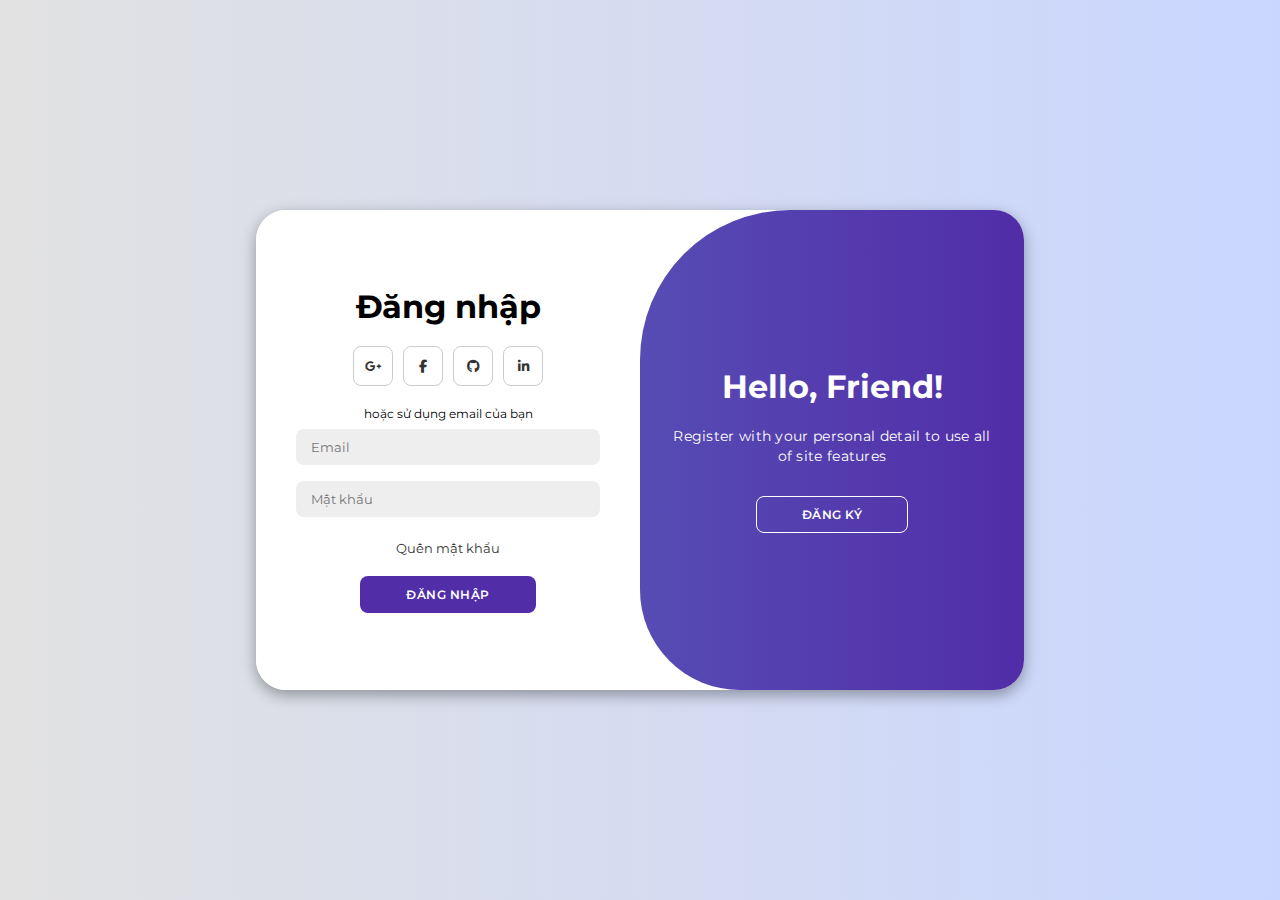
<file: login.html>
<!DOCTYPE html>
<html lang="en">

<head>
    <meta charset="UTF-8">
    <meta name="viewport" content="width=device-width, initial-scale=1.0">
    <link rel="stylesheet" href="https://cdnjs.cloudflare.com/ajax/libs/font-awesome/6.4.2/css/all.min.css">
    <link rel="stylesheet" href="/assets/css/login.css">
    <title>Đăng nhập tài khoản</title>
</head>

<body>
    <div class="container" id="container">
        <!-- Đăng ký -->
        <div class="form-container sign-up">
            <form method="POST" action="register.php">
                <h1>Tạo tài khoản</h1>
                <div class="social-icons">
                    <a href="#" class="icon"><i class="fa-brands fa-google-plus-g"></i></a>
                    <a href="#" class="icon"><i class="fa-brands fa-facebook-f"></i></a>
                    <a href="#" class="icon"><i class="fa-brands fa-github"></i></a>
                    <a href="#" class="icon"><i class="fa-brands fa-linkedin-in"></i></a>
                </div>
                <span>Hoặc sử dụng email của bạn để đăng ký
                </span>
                <input type="text" name="name" placeholder="Tên" required>
                <input type="email" name="email" placeholder="Email" required>
                <input type="password" name="password" placeholder="Mật khẩu" required>
                <button type="submit">Đăng ký</button>
            </form>
        </div>

        <!-- Đăng nhập -->
        <div class="form-container sign-in">
            <form method="POST" action="login.php">
                <h1>Đăng nhập</h1>
                <div class="social-icons">
                    <a href="#" class="icon"><i class="fa-brands fa-google-plus-g"></i></a>
                    <a href="#" class="icon"><i class="fa-brands fa-facebook-f"></i></a>
                    <a href="#" class="icon"><i class="fa-brands fa-github"></i></a>
                    <a href="#" class="icon"><i class="fa-brands fa-linkedin-in"></i></a>
                </div>
                <span>hoặc sử dụng email của bạn</span>
                <input type="email" name="email" placeholder="Email" required>
                <input type="password" name="password" placeholder="Mật khẩu" required>
                <a href="#">Quên mật khẩu</a>
                <button type="submit">Đăng nhập</button>
            </form>
        </div>
        <div class="toggle-container">
            <div class="toggle">
                <div class="toggle-panel toggle-left">
                    <h1>Chào mừng trở lại!</h1>
                    <p>Nhập thông tin cá nhân của bạn để sử dụng tất cả các tính năng của trang web</p>
                    <button class="hidden" id="login">Đăng nhập</button>
                </div>
                <div class="toggle-panel toggle-right">
                    <h1>Hello, Friend!</h1>
                    <p>Register with your personal detail to use all of site features</p>
                    <button class="hidden" id="register">Đăng ký</button>
                </div>
            </div>
        </div>
    </div>
    <script src="assets/js/scripts.js"></script>
</body>

</html>
</file>
<file: assets/css/login.css>
@import url("https://fonts.googleapis.com/css2?family=Montserrat:wight@300;400;500;600;700&display=swap");

* {
  margin: 0;
  padding: 0;
  box-sizing: border-box;
  font-family: "Montserrat", sans-serif;
}

body {
  background-color: #c9d6ff;
  background: linear-gradient(to right, #e2e2e2, #c9d6ff);
  display: flex;
  align-items: center;
  justify-content: center;
  flex-direction: column;
  height: 100vh;
}

.container {
  background-color: #fff;
  border-radius: 30px;
  box-shadow: 0 5px 15px rgba(0, 0, 0, 0.35);
  position: relative;
  overflow: hidden;
  width: 768px;
  max-width: 100%;
  min-height: 480px;
}

.container p {
  font-size: 14px;
  line-height: 20px;
  letter-spacing: 0.3px;
  margin: 20px 0;
}

.container span {
  font-size: 12px;
}

.container a {
  color: #333;
  font-size: 13px;
  text-decoration: none;
  margin: 15px 0 10px;
}

.container button {
  background-color: #512da8;
  color: #fff;
  font-size: 12px;
  padding: 10px 45px;
  border: 1px solid transparent;
  border-radius: 8px;
  font-weight: 600;
  letter-spacing: 0.5px;
  text-transform: uppercase;
  margin-top: 10px;
  cursor: pointer;
}

.container button.hidden {
  background-color: transparent;
  border-color: #fff;
}

.container form {
  background-color: #fff;
  display: flex;
  align-items: center;
  justify-content: center;
  flex-direction: column;
  padding: 0 40px;
  height: 100%;
}

.container input {
  background-color: #eee;
  border: none;
  margin: 8px 0;
  padding: 10px 15px;
  font-size: 13px;
  border-radius: 8px;
  width: 100%;
  outline: none;
}

.form-container {
  position: absolute;
  top: 0;
  height: 100%;
  transition: all 0.6s ease-in-out;
}

.sign-in {
  left: 0;
  width: 50%;
  z-index: 2;
}

.container.active .sign-in {
  transform: translateX(100%);
}

.sign-up {
  left: 0;
  width: 50%;
  opacity: 0;
  z-index: 1;
}

.container.active .sign-up {
  transform: translateX(100%);
  opacity: 1;
  z-index: 5;
  animation: move 0.6s;
}

@keyframes move {
  0%,
  49.99% {
    opacity: 0;
    z-index: 1;
  }
  50%,
  100% {
    opacity: 1;
    z-index: 5;
  }
}

.social-icons {
  margin: 20px 0;
}

.social-icons a {
  border: 1px solid #ccc;
  border-radius: 20%;
  display: inline-flex;
  justify-content: center;
  align-items: center;
  margin: 0 3px;
  width: 40px;
  height: 40px;
}

.toggle-container {
  position: absolute;
  top: 0;
  left: 50%;
  width: 50%;
  height: 100%;
  overflow: hidden;
  transition: all 0.6s ease-in-out;
  border-radius: 150px 0 0 100px;
  z-index: 1000;
}

.container.active .toggle-container {
  transform: translateX(-100%);
  border-radius: 0 150px 100px 0;
}

.toggle {
  background-color: #512da8;
  height: 100%;
  background: linear-gradient(to right, #5c6bc0, #512da8);
  color: #fff;
  position: relative;
  left: -100%;
  height: 100%;
  width: 200%;
  transform: translateX(0);
  transition: all 0.6s ease-in-out;
}

.container.active .toggle {
  transform: translateX(50%);
}

.toggle-panel {
  position: absolute;
  width: 50%;
  height: 100%;
  display: flex;
  align-items: center;
  justify-content: center;
  flex-direction: column;
  padding: 0 30px;
  text-align: center;
  top: 0;
  transform: translateX(0);
  transition: all 0.6s ease-in-out;
}

.toggle-left {
  transform: translateX(-200%);
}

.container.active .toggle-left {
  transform: translateX(0);
}

.toggle-right {
  right: 0;
  transform: translateX(0);
}

.container.active .toggle-right {
  transform: translateX(200%);
}
</file>
